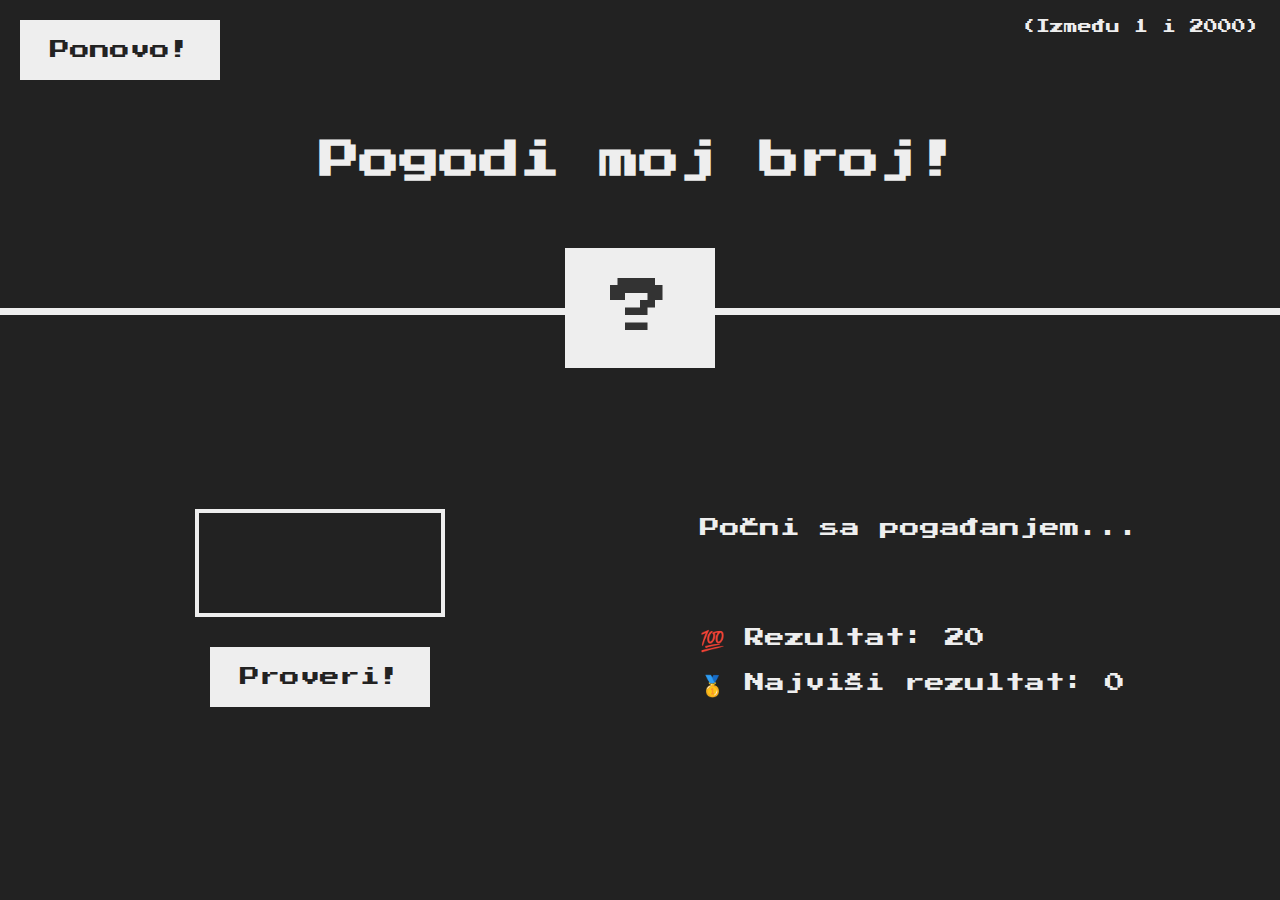
<file: index.html>
<!DOCTYPE html>
<html lang="en">
  <head>
    <meta charset="UTF-8" />
    <meta name="viewport" content="width=device-width, initial-scale=1.0" />
    <meta http-equiv="X-UA-Compatible" content="ie=edge" />
    <link rel="stylesheet" href="style.css" />
    <title>Pogodi broj!</title>
  </head>
  <body>
    <header>
      <h1>Pogodi moj broj!</h1>
      <p class="between">(Između 1 i 2000)</p>
      <button class="btn again">Ponovo!</button>
      <div class="number">?</div>
    </header>
    <main>
      <section class="left">
        <input type="number" class="guess" />
        <button class="btn check">Proveri!</button>
      </section>
      <section class="right">
        <p class="message">Počni sa pogađanjem...</p>
        <p class="label-score">💯 Rezultat: <span class="score">20</span></p>
        <p class="label-highscore">
          🥇 Najviši rezultat: <span class="highscore">0</span>
        </p>
      </section>
    </main>
    <script src="script.js"></script>
  </body>
</html>
</file>
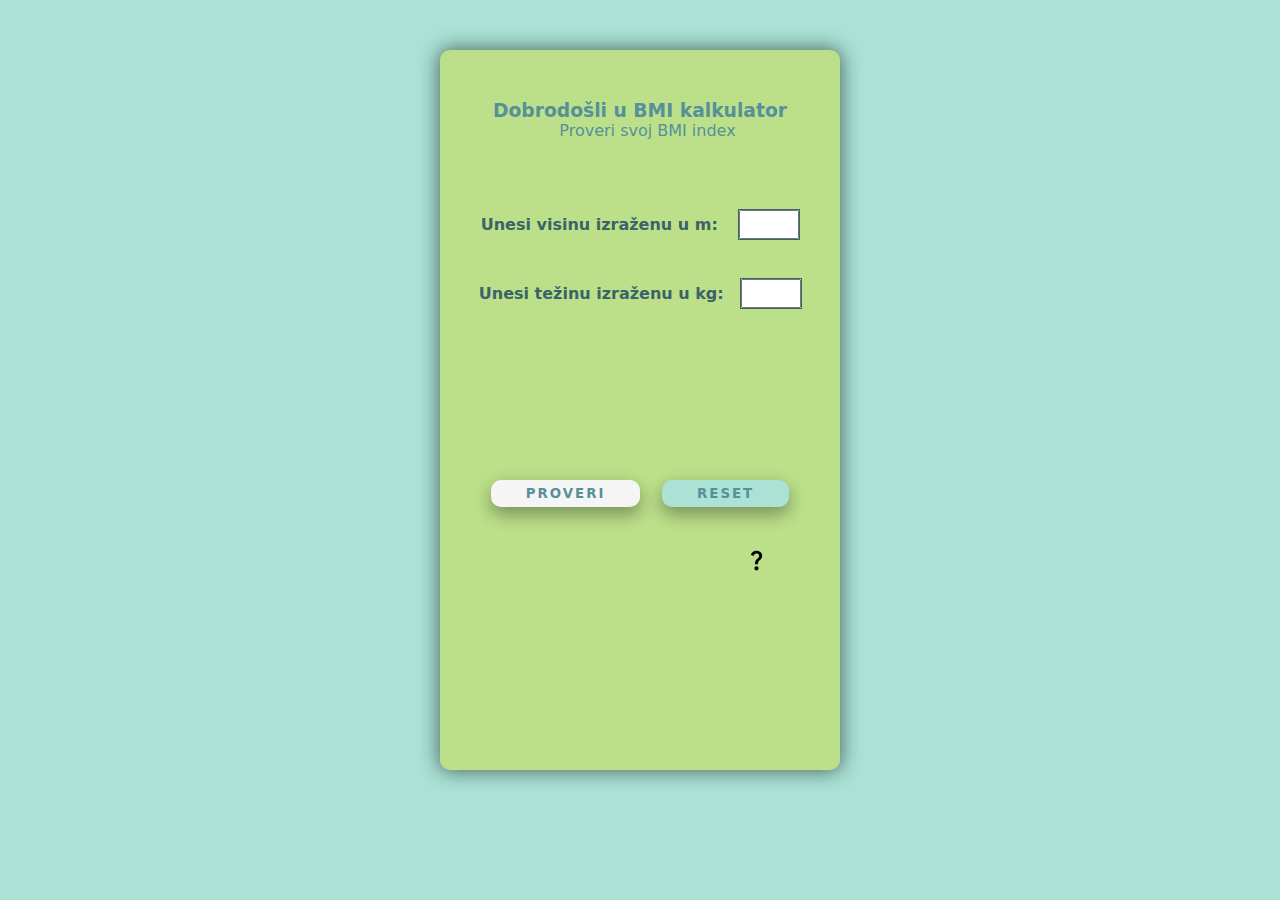
<file: bmiIndex/index.html>
<!doctype html>
<html>
    <head>
        <meta charset="utf-8">
        <title>BMI Kalkulator</title>
        <link rel="stylesheet" href="style.css">
    </head>

    <body>
        
        <div class="sredina">
           
            <div class="polje pocetna">
                <div class="naslov">
                    <h3>Dobrodošli u BMI kalkulator</h3>
                    <p>Proveri svoj BMI index</p>
                </div>

                <div class="polja-za-unos">
                    <div class="unos1">
                        <label for="visina">Unesi visinu izraženu u m: </label>
                        <div class="unos1-1">
                            <input type="number" id="visina">
                        </div>
                    </div>

                    <div class="unos2">
                        <label for="tezina">Unesi težinu izraženu u kg: </label>
                        <div class="unos2-2">
                            <input type="number" id="tezina">
                        </div>
                    </div>
                </div>
            </div>
            
            <div class="polje nevidljivo1">
                <div class="naslov">
                    <h3>Ovo je polje broj dva</h3>
                    <p>Proveri svoj BMI index</p>
                </div>

                <div class="polja-za-unos">
                    <p>Lorem ipsum dolor sit amet, consectetur adipisicing elit. Optio, rerum modi alias reprehenderit dignissimos perspiciatis sint, vitae tempore fugiat aliquid cumque, excepturi tenetur, aspernatur. Distinctio veritatis laudantium odio aliquid, explicabo porro, consectetur blanditiis velit in eos esse? Debitis sed quia, tenetur vero, a neque, possimus esse tempora amet aliquid mollitia.</p>
                </div>
            </div>
            
            
            <div class="polje pothranjen">
                <div class="naslov">
                    <h3>Vaš BMI je:</h3>
                    <p class="rezultat"></p>
                </div>

                <div class="polja-za-unos">
                    <p><b>Pothranjeni ste.</b> Obratite se svome doktoru kako biste povećali telesnu težinu.
                    </p>
                    <p>Vaš rizik za razvoj šećerne bolesti tipa II, povišenog krvnog pritisk i kardiovaskularnih bolesti je NIZAK</p>
                </div>
            </div>
            
            <div class="polje normalno">
                <div class="naslov">
                    <h3>Vaš rezultat je:</h3>
                    <p class="rezultat"></p>
                </div>

                <div class="polja-za-unos">
                    <p><b>Imate normalnu telesnu težinu.</b>Hranite se zdravo te se bavite fizičkom aktivnošću kako biste je održali.</p>
                    <p>Vaš rizik za razvoj šećerne bolesti tipa II, povišenog krvnog pritiska i kardiovaskularnih bolesti je <b>NIZAK</b>.</p>
                </div>
            </div>
            
            <div class="polje prekomerno">
                <div class="naslov">
                    <h3>Vaš BMI je:</h3>
                    <p class="rezultat"></p>
                </div>

                <div class="polja-za-unos">
                    <p><b>Imate prekomernu telesnu težinu.</b></p>
                    <p>Obratite se doktoru kako biste je smanjili.</p>
                    <p>Vaš rizik za razvoj šećerne bolesti tipa II, povišenog krvnog pritiska i kardiovaskularnih bolesti je <b>VISOK</b>.</p>
                </div>
            </div>
            
            <div class="polje pretili">
                <div class="naslov">
                    <h3>Vaš rezultat je:</h3>
                    <p class="rezultat"></p>
                </div>

                <div class="polja-za-unos">
                    <p><b>Pretili ste!</b> Obratite se lečniku kako biste smanjili telesnu težinu te rizik za razvoj povezanih bolesti.</p>
                    <p>Vaš rizik za razvoj šećerne bolesti tipa II, povišenog krvnog pritiska i kardiovaskularnih bolesti je <b>VISOK</b>.</p>
                </div>
            </div>
            
            <div class="polje izrazito">
                <div class="naslov">
                    <h3>Vaš rezultat je:</h3>
                    <p class="rezultat"></p>
                </div>

                <div class="polja-za-unos">
                    <p><b>Izrazito ste izloženi riziku za razvoj bolesti!</b>Obratite se lečniku kako biste smanjili svoju telesnu težinu.</p>
                    <p>Vaš rizik za razvoj šećerne bolesti tipa II, povišenog krvnog pritiska i kardiovaskularnih bolesti je <b>IZRAZITO VISOK</b>.</p>
                </div>
            </div>
            
            <div class="polje odgovor">
                <div class="naslov">
                    <h3>Šta je BMI?</h3>
                    <p class="rezultat"></p>
                </div>

                <div class="polja-za-unos bmi">
                    <p>BMI - Indeks telesne mase (engl. Body Mass Index) je jedan od načina procene uhranjenosti. Od svih poznatih indeksa, indeks telesne mase je najuže povezan s količinom prekomernog masnog tkiva u ljudskom telu.</p>
                    <p>Vrednosti preporučenog BMI-a iste su za oba pola, on iznosi od 18,5 – 24,9 kg/m2 prema klasifikaciji Svetske zdravstvene organizacije za europsko stanovništvo.</p>
                </div>
            </div>
           
            
            <div class="dugmad">
                <button class="btn1">Proveri</button>
                <button class="btn2">Reset</button>
            </div>
            
            
<!--
            <div class="upitnik">
                <button class="pomoc"></button>
            </div>
-->
            
            
            <div class="upitnik">
<!--                 <div class="pomoc"><a href=""><img src="img/upitnik.svg" alt="upitnik"></a></div>-->
                
<!--
                <div class="pomoc"><img src="img/upitnik.svg"         alt="upitnik">
                </div>
-->     
                
<!--                <button class="pomoc"></button>-->
                <img src="img/upitnik3.svg" alt="pp" class="pomoc">
                
            </div>
            
<!--            <img src="img/pitanje2.svg" alt="upitnik">-->
        </div>
            
        
    <script src="script.js"></script>
    </body>
</html>
</file>
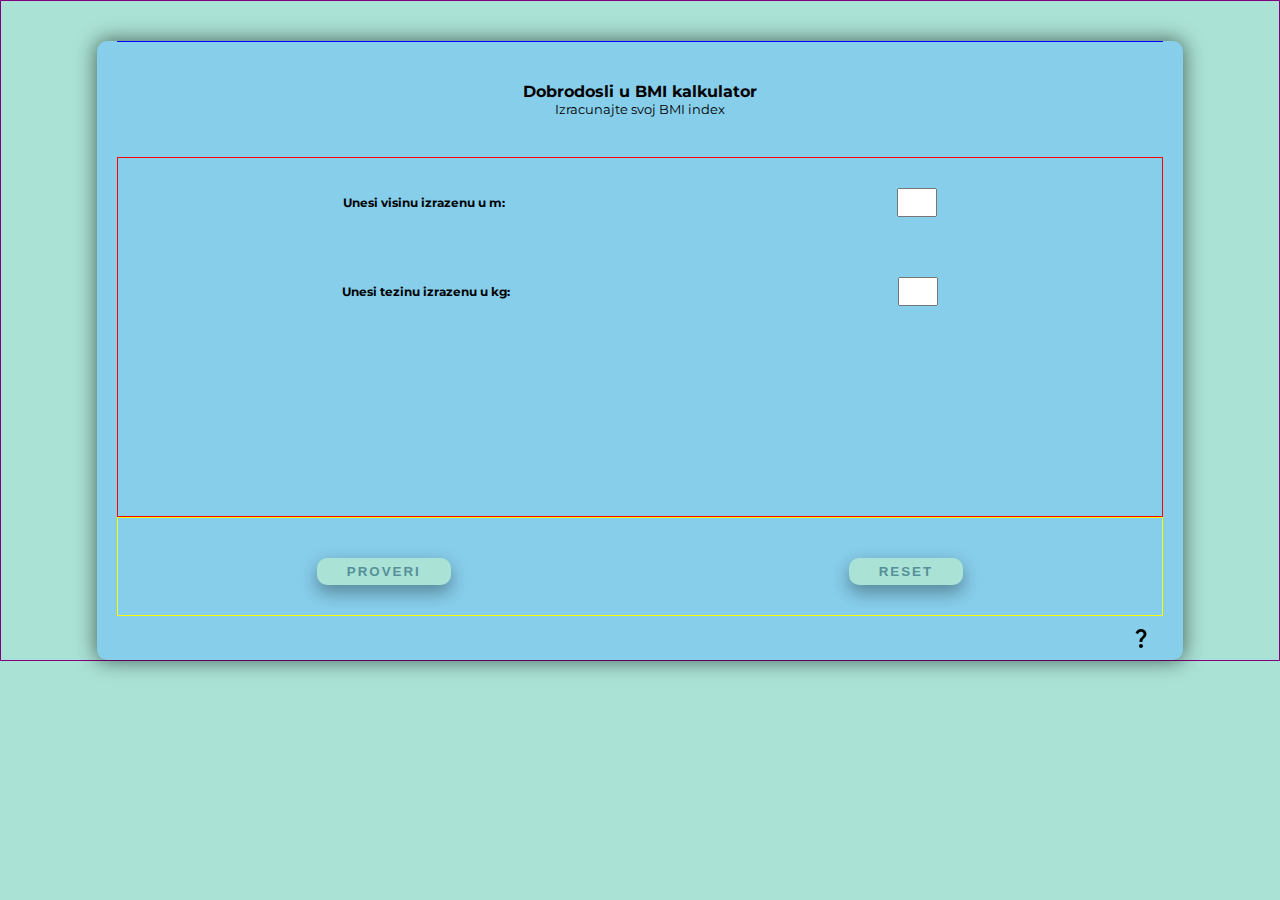
<file: bmiIndex2/index.html>
<!DOCTYPE html>
<html lang="en">
  <head>
    <meta charset="UTF-8">
    <meta name="viewport" content="width=device-width, initial-scale=1.0">
    <meta http-equiv="X-UA-Compatible" content="ie=edge">
    <title>BMI Index #2</title>
    <link rel="stylesheet" href="style.css">
  </head>
  <body>

    <div class="sredina">

      <div class="naslov">
        <div class="veliki">
          <h3>Dobrodosli u BMI kalkulator</h3>
        </div>
        <div class="mali">
          <p>Izracunajte svoj BMI index</p>
        </div>
      </div>

      <div class="info">

        <div class="pocetna">
          <div class="visina">
            <label for="visina">Unesi visinu izrazenu u m:</label>
            <input type="number" id="visina" name="visina">
          </div>
          <div class="tezina">
            <label for="tezina">Unesi tezinu izrazenu u kg:</label>
            <input type="number" id="tezina" name="tezina">
          </div>
        </div>


        <div class="pothranjeno">

        </div>

        <div class="odgovor">
          <h4>Sta je BMI?</h4>
          <p>BMI - Indeks telesne mase (engl. Body Mass Index) je jedan od načina procene uhranjenosti. Od svih poznatih indeksa, indeks telesne mase je najuže povezan s količinom prekomernog masnog tkiva u ljudskom telu.</p>
          <p>Vrednosti preporučenog BMI-a iste su za oba pola, on iznosi od 18,5 – 24,9 kg/m2 prema klasifikaciji Svetske zdravstvene organizacije za europsko stanovništvo.</p>
        </div>


      </div>

      <div class="dugmad">
        <div class="tasteri">
          <button class="btn1">Proveri</button>
          <button class="btn2">Reset</button>
        </div>

        <div class="upitnik">
          <img src="imgs/upitnik3.svg" alt="qqq" class="pomoc">
        </div>
      </div>








    </div>
































































































  <script src="script.js"></script>
  </body>
</html>
</file>
<file: style.css>
@import url('https://fonts.googleapis.com/css?family=Press+Start+2P&display=swap');

* {
  margin: 0;
  padding: 0;
  box-sizing: inherit;
}

html {
  font-size: 62.5%;
  box-sizing: border-box;
}

body {
  font-family: 'Press Start 2P', sans-serif;
  color: #eee;
  background-color: #222;
  /* background-color: #60b347; */
}

/* LAYOUT */
header {
  position: relative;
  height: 35vh;
  border-bottom: 7px solid #eee;
}

main {
  height: 65vh;
  color: #eee;
  display: flex;
  align-items: center;
  justify-content: space-around;
}

.left {
  width: 52rem;
  display: flex;
  flex-direction: column;
  align-items: center;
}

.right {
  width: 52rem;
  font-size: 2rem;
}

/* ELEMENTS STYLE */
h1 {
  font-size: 4rem;
  text-align: center;
  position: absolute;
  width: 100%;
  top: 52%;
  left: 50%;
  transform: translate(-50%, -50%);
}

.number {
  background: #eee;
  color: #333;
  font-size: 6rem;
  width: 15rem;
  padding: 3rem 0rem;
  text-align: center;
  position: absolute;
  bottom: 0;
  left: 50%;
  transform: translate(-50%, 50%);
}

.between {
  font-size: 1.4rem;
  position: absolute;
  top: 2rem;
  right: 2rem;
}

.again {
  position: absolute;
  top: 2rem;
  left: 2rem;
}

.guess {
  background: none;
  border: 4px solid #eee;
  font-family: inherit;
  color: inherit;
  font-size: 5rem;
  padding: 2.5rem;
  width: 25rem;
  text-align: center;
  display: block;
  margin-bottom: 3rem;
}

.btn {
  border: none;
  background-color: #eee;
  color: #222;
  font-size: 2rem;
  font-family: inherit;
  padding: 2rem 3rem;
  cursor: pointer;
}

.btn:hover {
  background-color: #ccc;
}

.message {
  margin-bottom: 8rem;
  height: 3rem;
}

.label-score {
  margin-bottom: 2rem;
}



@media (max-width: 600px){
  html {
    font-size: 40.5%;
  }

  .number{
    /* font-size: 2.5rem; */
  }
}
</file>
<file: bmiIndex/style.css>
* {
    margin: 0;
    padding: 0;
    box-sizing: border-box;

    font-family: Segoe, "Segoe UI", "DejaVu Sans", "Trebuchet MS", Verdana, "sans-serif"
}

html {
  height: 100vh; /* Use vh as a fallback for browsers that do not support Custom Properties */
  height: calc(var(--vh, 1vh) * 100);
}


body{

    background: #AAE2D5;
    /* background: -moz-linear-gradient(-45deg, #AAE2D5 0%, #779E98 100%);
    background: -webkit-linear-gradient(-45deg, #AAE2D5 0%, #779E98 100%);
    background: linear-gradient(135deg, #AAE2D5 0%, #779E98 100%); */
    /* height: 100vh; /* Fallback for browsers that do not support Custom Properties */ 
    /* height: calc(var(--vh, 1vh) * 100); */
}

.sredina{
    background-color: #bce08a;
    /* max-width: 370px; */
    width: 80%;
    /* height: 100vh; */
    /* height: calc(var(--vh, 1vh) * 100); */
    margin: 50px auto;
    border-radius: 10px;
    -webkit-box-shadow: 0px 0px 20px 1px rgba(0,0,0,0.56);
    box-shadow: 0px 0px 20px 1px rgba(0,0,0,0.56);


/*    visibility: none;*/
}

.sredina p {
    text-indent: 15px;
}

.naslov {
    text-align: center;
    padding: 50px;
    color: #569099;

}

.rezultat {
    font-size: 2.1em;
    font-weight: 600;
    color: #3B6369;
}

.naslov h3 {
/*    text-transform: uppercase;*/
}

.polja-za-unos {
    padding: 20px 30px;
    height: 200px;
/*    border: 1px solid blue;*/
}

.unos1, .unos2 {
    padding-bottom: 40px;
    display: flex;
    justify-content: space-around;
    align-items: center;
    color: #3B6369;
}

.polja-za-unos input {
    width: 60px;
    padding: 5px;
    outline: 1px solid #3B6369;
}

.polja-za-unos input:focus {
    border: 1px solid #F51F23;
    outline: none;
}

.polja-za-unos label {
    font-weight: bold;
    font-size: 1.3;
}


/*#### sakrivanje scroll u inputu*/
/* Chrome, Safari, Edge, Opera */
input::-webkit-outer-spin-button,
input::-webkit-inner-spin-button {
  -webkit-appearance: none;
  margin: 0;
}
/* Firefox */
input[type=number] {
  -moz-appearance: textfield;
}
/*###*/



.dugmad {
    text-align: center;
    padding: 40px;
    display: flex;
    justify-content: space-around;
/*    border: 1px solid red;*/
/*    position: relative;*/

}

.btn1, .btn2 {
    padding: 6px 35px;
    margin-top: 50px;
    color: #569099;
    background-color: #AAE2D5;
    border: none;
    border-radius: 10px;
    letter-spacing: 2px;
    font-weight: 600;
    text-transform: uppercase;
    cursor: pointer;

/*    position: inherit;*/



    box-shadow: 0 8px 16px 0 rgba(0,0,0,0.2), 0 6px 20px 0 rgba(0,0,0,0.19);
}

.btn1, .btn2:active {
    background-color: whitesmoke;
}

/*
.btn1, .btn2:focus {
    background-color: red;
}
*/

.hidden{

    display: none;

    position: absolute;
    top: 0%;
    left: 50vw;
    transform: translateX(-50%);
    width: 80%;

    margin: 50px auto;
    z-index: 10;

    background-color: #bce08a;
    max-width: 370px;
    height: 80vh;

    border-radius: 10px;
    -webkit-box-shadow: 0px 0px 20px 1px rgba(0,0,0,0.56);
    box-shadow: 0px 0px 20px 1px rgba(0,0,0,0.56);



/*    visibility: visible;*/
}


.polje {
/*    display: none;*/

/*    visibility: hidden;*/

/*    margin-bottom: 40px;*/
}

.pocetna {

/*    display: none;*/
}

.nevidljivo1 {

    display: none;


}

.nevidljivo2{
    display: none;
}

.pothranjen, .normalno, .prekomerno, .pretili, .izrazito, .odgovor {
    display: none;
}


.upitnik{
    width: 70px;
    position: relative;
    bottom: 0.1em;
    left: 19em;
/*    color: red;*/
}

.pomoc {
    width: 30px;
    height: 30px;
    fill: red;
}



/*
.pomoc {
    background-image: url(img/pitanje2.svg);
    background-size: cover;
    background-repeat: no-repeat;
    background-color: transparent;
    cursor: pointer;
    border: 1px solid red;
    width: 30px;
    height: 30px;

    color: red;
}
*/

.upitnik img {
/*    color: red;*/
/*    border: 1px solid red;*/
    width: 25px;
}

.bmi {
/*    border: 1px solid red;*/
    margin-bottom: 0px;
}





@media only screen and (min-width: 600px){
    .sredina{
        max-width: 400px;
        height: 80vh;
    }
}
</file>
<file: bmiIndex2/style.css>
@import url('https://fonts.googleapis.com/css2?family=Montserrat:ital,wght@0,100;0,200;0,300;0,400;0,500;0,600;0,700;1,100;1,200;1,300;1,400;1,500;1,600;1,700&display=swap');


* {
  margin: 0;
  padding: 0;
  box-sizing: border-box;
}

html {
    height: 100vh; /* Use vh as a fallback for browsers that do not support Custom Properties */
    height: calc(var(--vh, 1vh) * 100);

}

body {
  background-color: #AAE2D5;
  border: 1px solid purple;
  font-family: 'Montserrat', sans-serif;
}


.sredina {
  background-color: skyblue;
  width: 85%;
  margin: 40px auto 0 auto;
  padding: 0 20px;
  border-radius: 10px;
  -webkit-box-shadow: 0px 0px 20px 1px rgba(0,0,0,0.56);
  box-shadow: 0px 0px 20px 1px rgba(0,0,0,0.56);

}

.naslov {
  border-top: 1px solid blue;
  text-align: center;
  padding: 40px 0px;

  font-size: smaller;
}

.veliki {
  /* padding: 10px; */
}


.info {
  border: 1px solid red;
  height: 40vh;
  font-size:smaller;
}

.pocetna input {
  width: 40px;
  padding:5px;
}

.pocetna label{
  /* font-size:smaller; */
  font-weight: bold;
  font-size: 0.9em;
}

/*#### sakrivanje scroll u inputu*/
/* Chrome, Safari, Edge, Opera */
input::-webkit-outer-spin-button,
input::-webkit-inner-spin-button {
  -webkit-appearance: none;
  margin: 0;
}
/* Firefox */
input[type=number] {
  -moz-appearance: textfield;
}
/*###*/



.visina, .tezina {
  display: flex;
  justify-content: space-around;
  align-items: center;
  padding: 30px
}

.odgovor {
  display: none;
}












.tasteri {
  justify-content: space-around;
  display: flex;
  border: 1px solid yellow;
  padding-top:40px;
  padding-bottom:30px;
}

.btn1, .btn2 {
  /* padding: 5px 30px; */
  /* border-radius: 20px; */
  box-shadow: 0 8px 16px 0 rgba(0,0,0,0.2), 0 6px 20px 0 rgba(0,0,0,0.19);

  padding: 6px 30px;
  /* margin-top: 50px; */
  color: #569099;
  background-color: #AAE2D5;
  border: none;
  border-radius: 10px;
  letter-spacing: 2px;
  font-weight: 600;
  text-transform: uppercase;
  cursor: pointer;
}


.upitnik {
  display: flex;
  justify-content: flex-end;

  padding: 10px;
}
</file>
